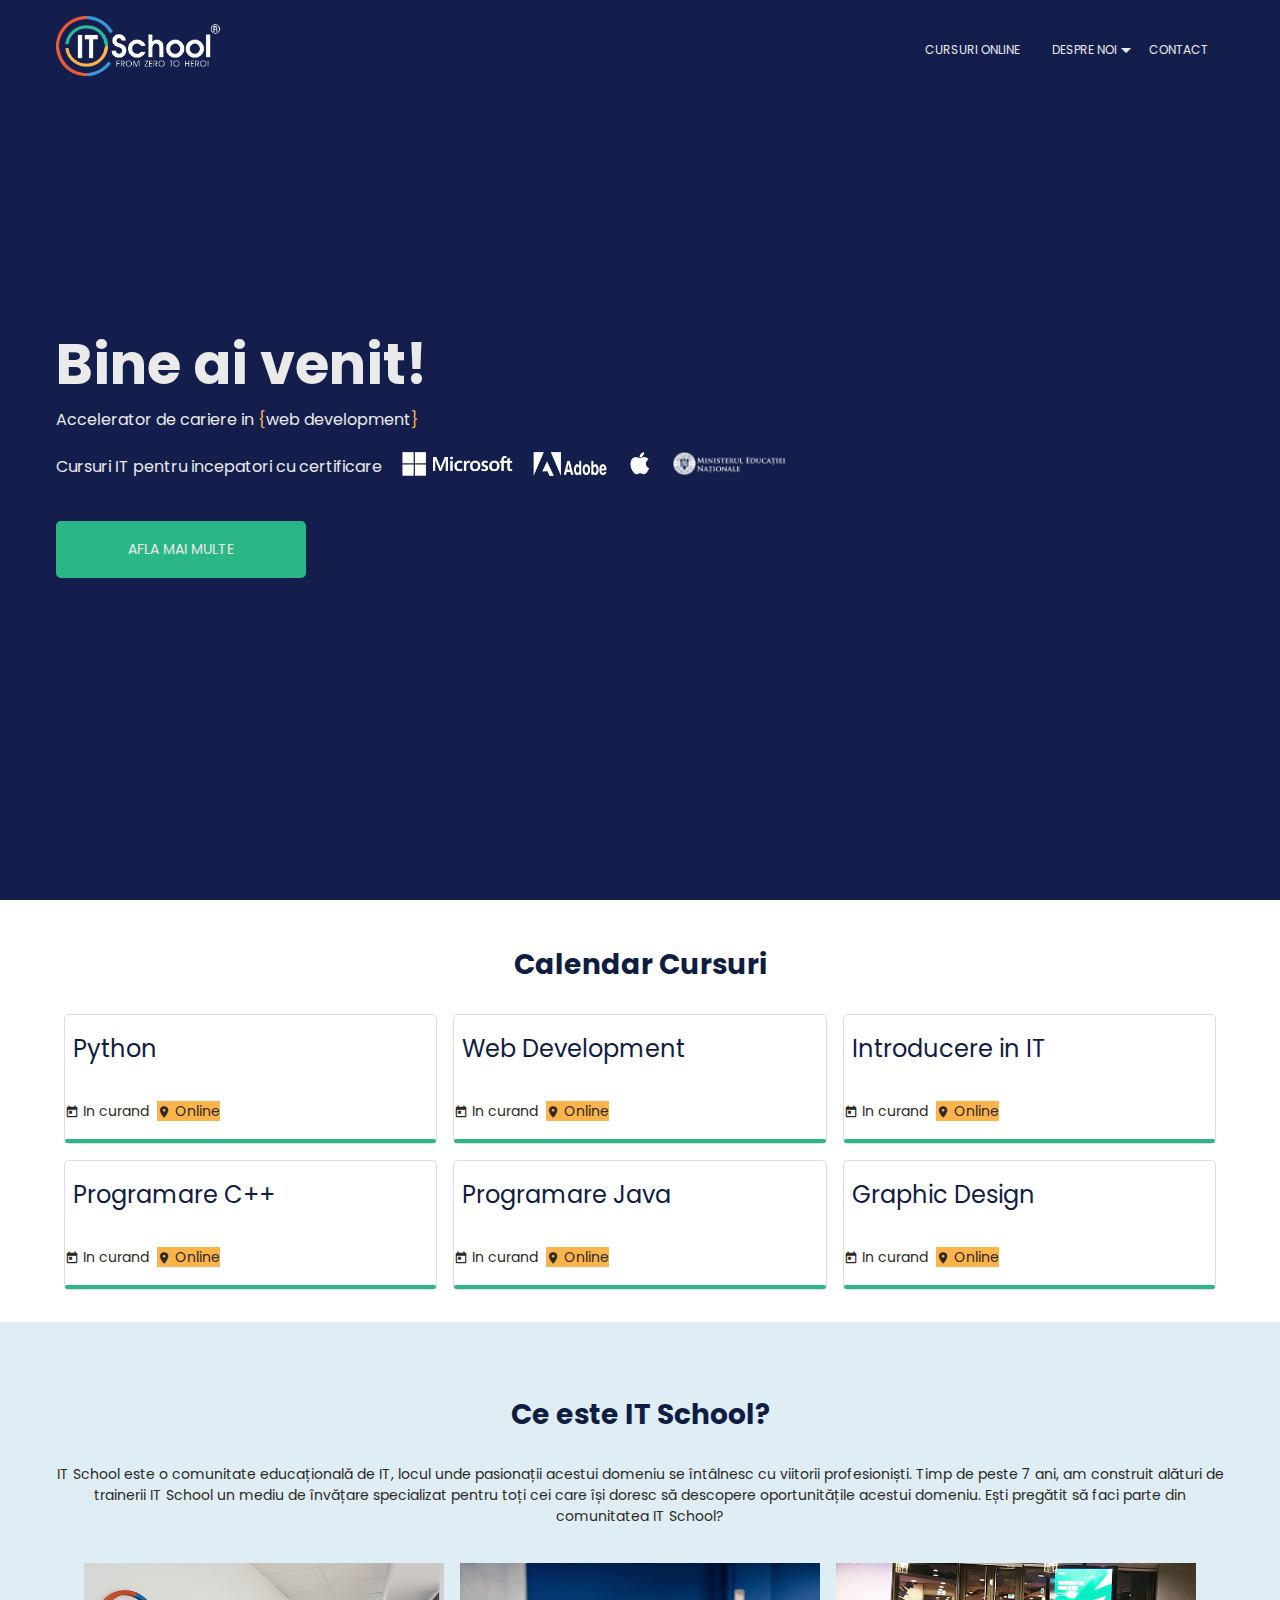
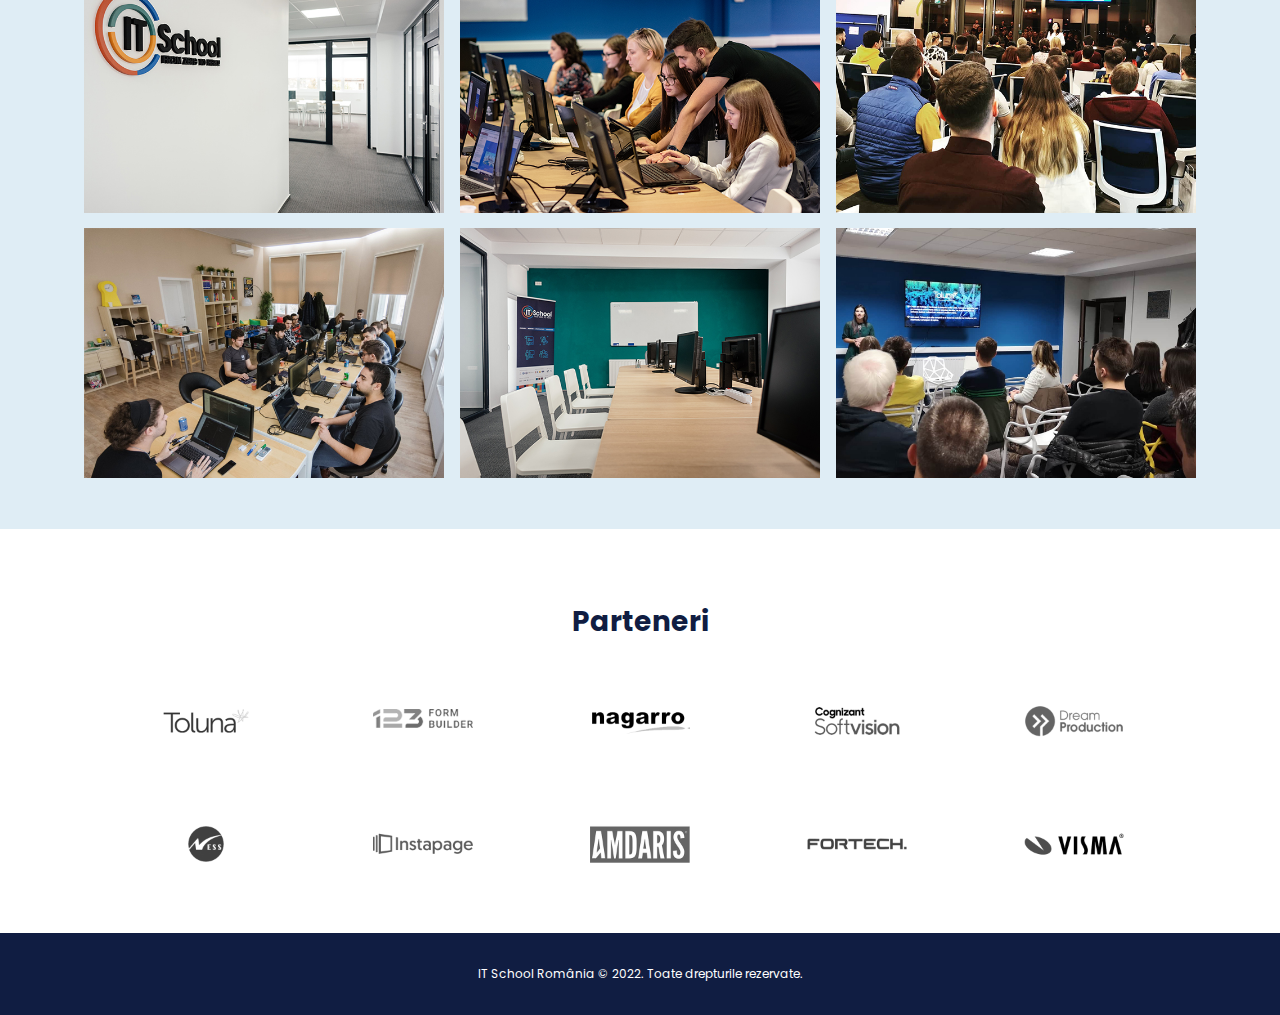
<file: index.html>
<!DOCTYPE html>
<html lang="en">
<head>
    <meta charset="UTF-8">
    <meta http-equiv="X-UA-Compatible" content="IE=edge">
    <meta name="viewport" content="width=device-width, initial-scale=1.0">
    
    <link rel="stylesheet" href="./styles.css/main.css">
    <link rel="stylesheet" href="./styles.css/home.css">
    
    <link rel="stylesheet" href="https://fonts.googleapis.com/css2?family=Material+Symbols+Outlined:opsz,wght,FILL,GRAD@20..48,100..700,0..1,-50..200"/>
    <link rel="stylesheet" href="https://fonts.googleapis.com/icon?family=Material+Icons"/>
    
    <link rel="preconnect" href="https://fonts.googleapis.com">
    <link rel="preconnect" href="https://fonts.gstatic.com" crossorigin>
    <link href="https://fonts.googleapis.com/css2?family=Poppins&display=swap" rel="stylesheet">
    
    <title>Homepage Clona ITSchool</title>
</head>

<body>
    <nav>
    <div class="container">
        <a href="index.html">
            <img src="/img/itschool-logo.png" alt="ITSchool Logo">
        </a>

        <div class="menu-icon-container">
            <i class="material-icons menu-icon">menu</i>
            <input type="checkbox">
            <ul>
            <li><a href="/pages/courses.html">Cursuri Online</a></li>

            <li class="about-link"><a href="/pages/about.html">Despre Noi<span class="material-symbols-outlined arrow-down-icon">arrow_drop_down</span></a>
                <div class="submenu">
                    <a href="index.html">IT School</a>
                    <a href="/pages/about.html">Despre Noi</a>
                </div>
            </li>

            <li><a href="/pages/contact.html">Contact</a></li>
            </ul>
        </div>

    </div>
    </nav>

    <main>
        <section class="welcome">
            <div class="container">
            <h1>Bine ai venit!</h1>
            <p>Accelerator de cariere in <span>{</span>web development<span>}</span></p>
            <p>Cursuri IT pentru incepatori cu certificare
                <img src="img/microsoft.png" alt="Microsoft">
                <img src="img/adobe.png" alt="Adobe">
                <img src="img/apple.png" alt="Apple">
                <img src="img/minister.png" alt="Minister">
            </p>
            <a href="pages/courses.html">Afla mai multe</a>
            </div>
        </section>

        <section class="courses">

        <div class="container">
            <h2>Calendar Cursuri</h2>
            <div class="courses-container">
                 <!-- Inceput curs -->
                <div class="course-wrapper">
                    <div class="course">
                        <div class="content">
                            <h3>Python</h3>
                        </div>
                        <div class="badges">
                            <span class="date">
                                <i class="material-icons">today</i>
                                In curand
                            </span>
                            <span class="place">
                                <i class="material-icons">location_on</i>
                                Online
                            </span>
                        </div>
                        <div class="bar"></div>
                    </div>
                </div>
                <!-- Sfarsit curs -->
                <div class="course-wrapper">
                    <div class="course">
                        <div class="content">
                            <h3>Web Development</h3>
                        </div>
                        <div class="badges">
                            <span class="date">
                                <i class="material-icons">today</i>
                                In curand
                            </span>
                            <span class="place">
                                <i class="material-icons">location_on</i>
                                Online
                            </span>
                        </div>
                        <div class="bar"></div>
                    </div>

                </div>
                <div class="course-wrapper">
                    <div class="course">
                        <div class="content">
                            <h3>Introducere in IT</h3>
                        </div>
                        <div class="badges">
                            <span class="date">
                                <i class="material-icons">today</i>
                                In curand
                            </span>
                            <span class="place">
                                <i class="material-icons">location_on</i>
                                Online
                            </span>
                        </div>
                        <div class="bar"></div>
                    </div>
                </div>

                <div class="course-wrapper">
                    <div class="course">
                        <div class="content">
                            <h3>Programare C++</h3>
                        </div>
                        <div class="badges">
                            <span class="date">
                                <i class="material-icons">today</i>
                                In curand
                            </span>
                            <span class="place">
                                <i class="material-icons">location_on</i>
                                Online
                            </span>
                        </div>
                        <div class="bar"></div>
                    </div>
                </div>

                <div class="course-wrapper">
                    <div class="course">
                        <div class="content">
                            <h3>Programare Java</h3>
                        </div>
                        <div class="badges">
                            <span class="date">
                                <i class="material-icons">today</i>
                                In curand
                            </span>
                            <span class="place">
                                <i class="material-icons">location_on</i>
                                Online
                            </span>
                        </div>
                        <div class="bar"></div>
                    </div>
                </div>

                <div class="course-wrapper">
                    <div class="course">
                        <div class="content">
                            <h3>Graphic Design</h3>
                        </div>
                        <div class="badges">
                            <span class="date">
                                <i class="material-icons">today</i>
                                In curand
                            </span>
                            <span class="place">
                                <i class="material-icons">location_on</i>
                                Online
                            </span>
                        </div>
                        <div class="bar"></div>
                    </div>
                </div>
                
            </div>
        </div>
        </section>

        <section class="who-we-are">
            <div class="container">
                <h2>Ce este IT School?</h2>
                <p>IT School este o comunitate educațională de IT, locul unde pasionații acestui domeniu se întâlnesc cu viitorii profesioniști. Timp de peste 7 ani, am construit alături de trainerii IT School un mediu de învățare specializat pentru toți cei care își doresc să descopere oportunitățile acestui domeniu. Ești pregătit să faci parte din comunitatea IT School?</p>
                <div class="container-images">
                    <div class="image-wrapper">
                        <img src="img/about-us-1.jpeg" alt="About Us">
                    </div>

                    <div class="image-wrapper">
                        <img src="img/about-us-2.jpeg" alt="About Us">
                    </div>

                    <div class="image-wrapper">
                        <img src="img/about-us-3.jpeg" alt="About Us">
                    </div>

                    <div class="image-wrapper">
                        <img src="img/about-us-4.jpeg" alt="About Us">
                    </div>

                    <div class="image-wrapper">
                        <img src="img/about-us-5.jpeg" alt="About Us">
                    </div>

                    <div class="image-wrapper">
                        <img src="img/about-us-6.jpeg" alt="About Us">
                    </div>

                </div>
            </div>
        </section>

        <section class="partners">
            <div class="container">
                <h2>Parteneri</h2>
                <div class="partners-container">
                    <div class="image-wrapper">
                        <img src="img/toluna.png" alt="Toluna">
                    </div>

                    <div class="image-wrapper">
                        <img src="img/123formbuilder.png" alt="123FormBuilder">
                    </div>

                    <div class="image-wrapper">
                        <img src="img/nagarro.png" alt="Nagarro">
                    </div>

                    <div class="image-wrapper">
                        <img src="img/cognizant.png" alt="Cognizant Soft Vision">
                    </div>

                    <div class="image-wrapper">
                        <img src="img/dreamproduction.png" alt="Dream Production">
                    </div>

                    <div class="image-wrapper">
                        <img src="img/ness.png" alt="Ness">
                    </div>

                    <div class="image-wrapper">
                        <img src="img/instapage.png" alt="Insta Page">
                    </div>

                    <div class="image-wrapper">
                        <img src="img/amdaris.png" alt="Amdaris">
                    </div>

                    <div class="image-wrapper">
                        <img src="img/fortech.png" alt="Fortech">
                    </div>

                    <div class="image-wrapper">
                        <img src="img/visma.png" alt="Visma">
                    </div>

                </div>
             </div>
        </section>
    </main>

<footer>
    <div class="container">
        <p>IT School România © 2022. Toate drepturile rezervate.</p>
    </div>
</footer>

</body>
</html>
</file>
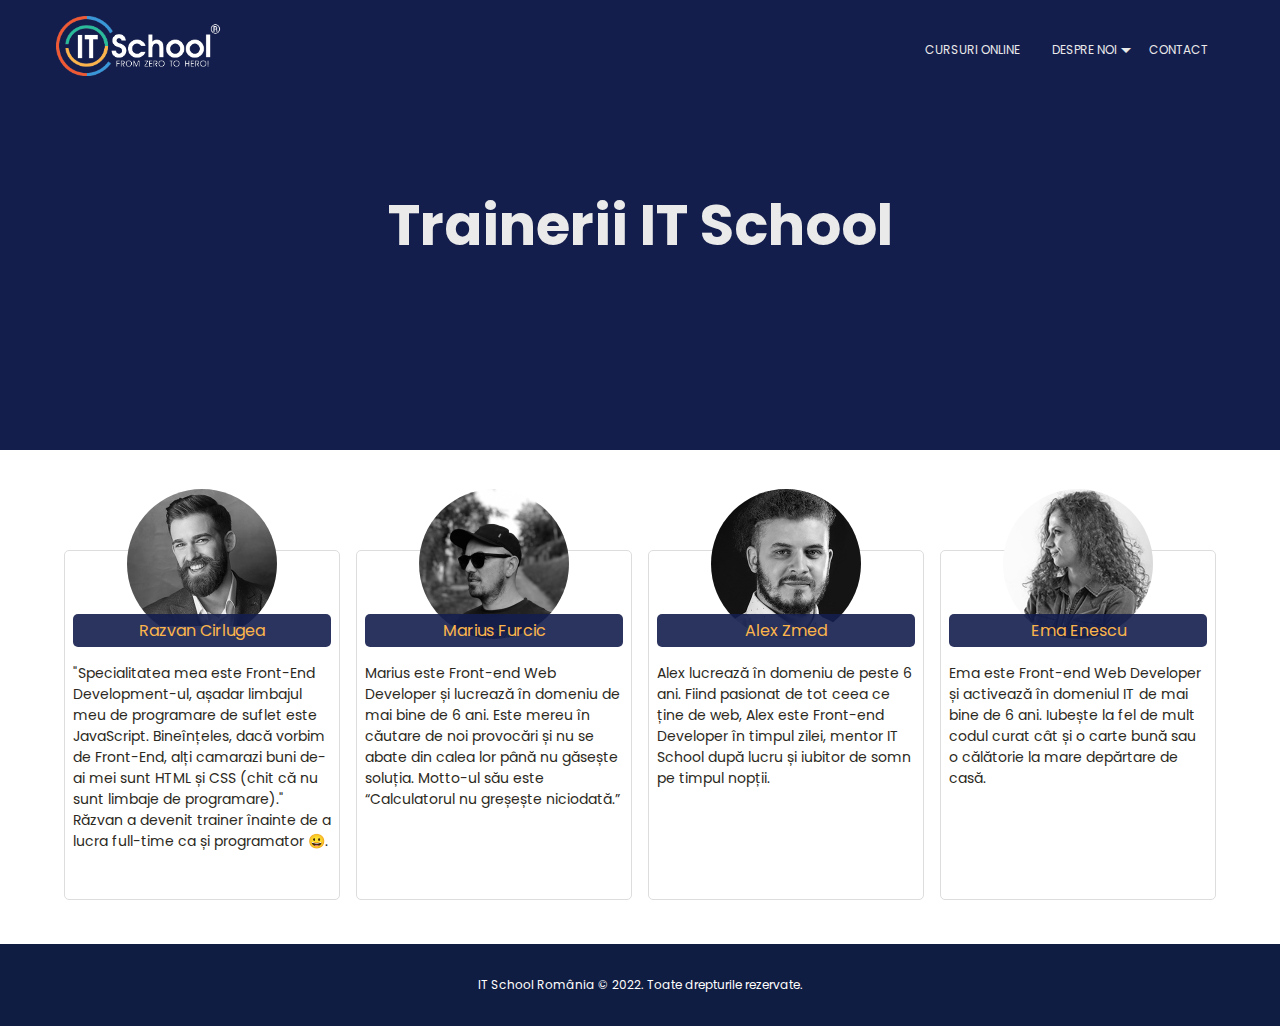
<file: pages/about.html>
<!DOCTYPE html>
<html lang="en">
<head>
    <meta charset="UTF-8">
    <meta http-equiv="X-UA-Compatible" content="IE=edge">
    <meta name="viewport" content="width=device-width, initial-scale=1.0">
    
    <link rel="stylesheet" href="/styles.css/main.css">
    <link rel="stylesheet" href="/styles.css/about.css">
    
    <link rel="stylesheet" href="https://fonts.googleapis.com/css2?family=Material+Symbols+Outlined:opsz,wght,FILL,GRAD@20..48,100..700,0..1,-50..200"/>
    <link rel="stylesheet" href="https://fonts.googleapis.com/icon?family=Material+Icons"/>
    
    <link rel="preconnect" href="https://fonts.googleapis.com">
    <link rel="preconnect" href="https://fonts.gstatic.com" crossorigin>
    <link href="https://fonts.googleapis.com/css2?family=Poppins&display=swap" rel="stylesheet">
    
    <title>Despre Noi</title>
</head>
<body>
    <nav>
        <div class="container">
            <a href="../index.html" class="logo-link">
                <img src="../img/itschool-logo.png" alt="ITSchool Logo">
            </a>
            <div class="menu-icon-container">
                <span class="material-icons menu-icon"> menu </span>
                <input type="checkbox">
    
            <ul>
                <li><a href="courses.html">Cursuri Online</a></li>
    
                <li class="about-link"><a href="about.html">Despre Noi
                    <span class="material-symbols-outlined arrow-down-icon"> arrow_drop_down </span>
                    </a>
                    
                    <div class="submenu">
                        <a href="../index.html">IT School</a>
                        <a href="about.html">Despre Noi</a>
                    </div></li>
    
                <li><a href="contact.html">Contact</a></li>
            </ul>
            </div>

        </div>
    </nav>

    <main>
        <section class="welcome">
            <div class="container">
                <h1>Trainerii IT School</h1>
            </div>
        </section>

        <section class="trainers">
            <div class="container grid">
                <div class="trainers-container">

                    <div class="trainer-wrapper">
                        <div class="trainer">
                            <div class="image-wrapper">
                                <img src="/img/razvan.jpeg" alt="Razvan Cirlugea">
                            </div>
                            <h3>Razvan Cirlugea</h3>
                            <p>"Specialitatea mea este Front-End Development-ul, așadar limbajul meu de programare de suflet este JavaScript. Bineînțeles, dacă vorbim de Front-End, alți camarazi buni de-ai mei sunt HTML și CSS (chit că nu sunt limbaje de programare)." Răzvan a devenit trainer înainte de a lucra full-time ca și programator 😀.
                            </p>
                        </div>
                    </div>

                    <div class="trainer-wrapper">
                        <div class="trainer">
                            <div class="image-wrapper">
                                <img src="/img/marius.png" alt="Marius Furcic">
                            </div>
                            <h3>Marius Furcic</h3>
                            <p>Marius este Front-end Web Developer și lucrează în domeniu de mai bine de 6 ani. Este mereu în căutare de noi provocări și nu se abate din calea lor până nu găsește soluția. Motto-ul său este “Calculatorul nu greșește niciodată.”
                            </p>
                        </div>
                    </div>

                    <div class="trainer-wrapper">
                        <div class="trainer">
                            <div class="image-wrapper">
                                <img src="/img/alex.jpeg" alt="Alex Zmed">
                            </div>
                            <h3>Alex Zmed</h3>
                            <p>Alex lucrează în domeniu de peste 6 ani. Fiind pasionat de tot ceea ce ține de web, Alex este Front-end Developer în timpul zilei, mentor IT School după lucru și iubitor de somn pe timpul nopții.
                            </p>
                        </div>
                    </div>

                    <div class="trainer-wrapper">
                        <div class="trainer">
                            <div class="image-wrapper">
                                <img src="/img/ema.jpeg" alt="Ema Enescu">
                            </div>
                            <h3>Ema Enescu</h3>
                            <p>Ema este Front-end Web Developer și activează în domeniul IT de mai bine de 6 ani. Iubește la fel de mult codul curat cât și o carte bună sau o călătorie la mare depărtare de casă.
                            </p>
                        </div>
                    </div>

                </div>
            </div>
        </section>

    </main>

    <footer>
        <div class="container">
            <p>IT School România © 2022. Toate drepturile rezervate.</p>
        </div>
    </footer>
</body>
</html>
</file>
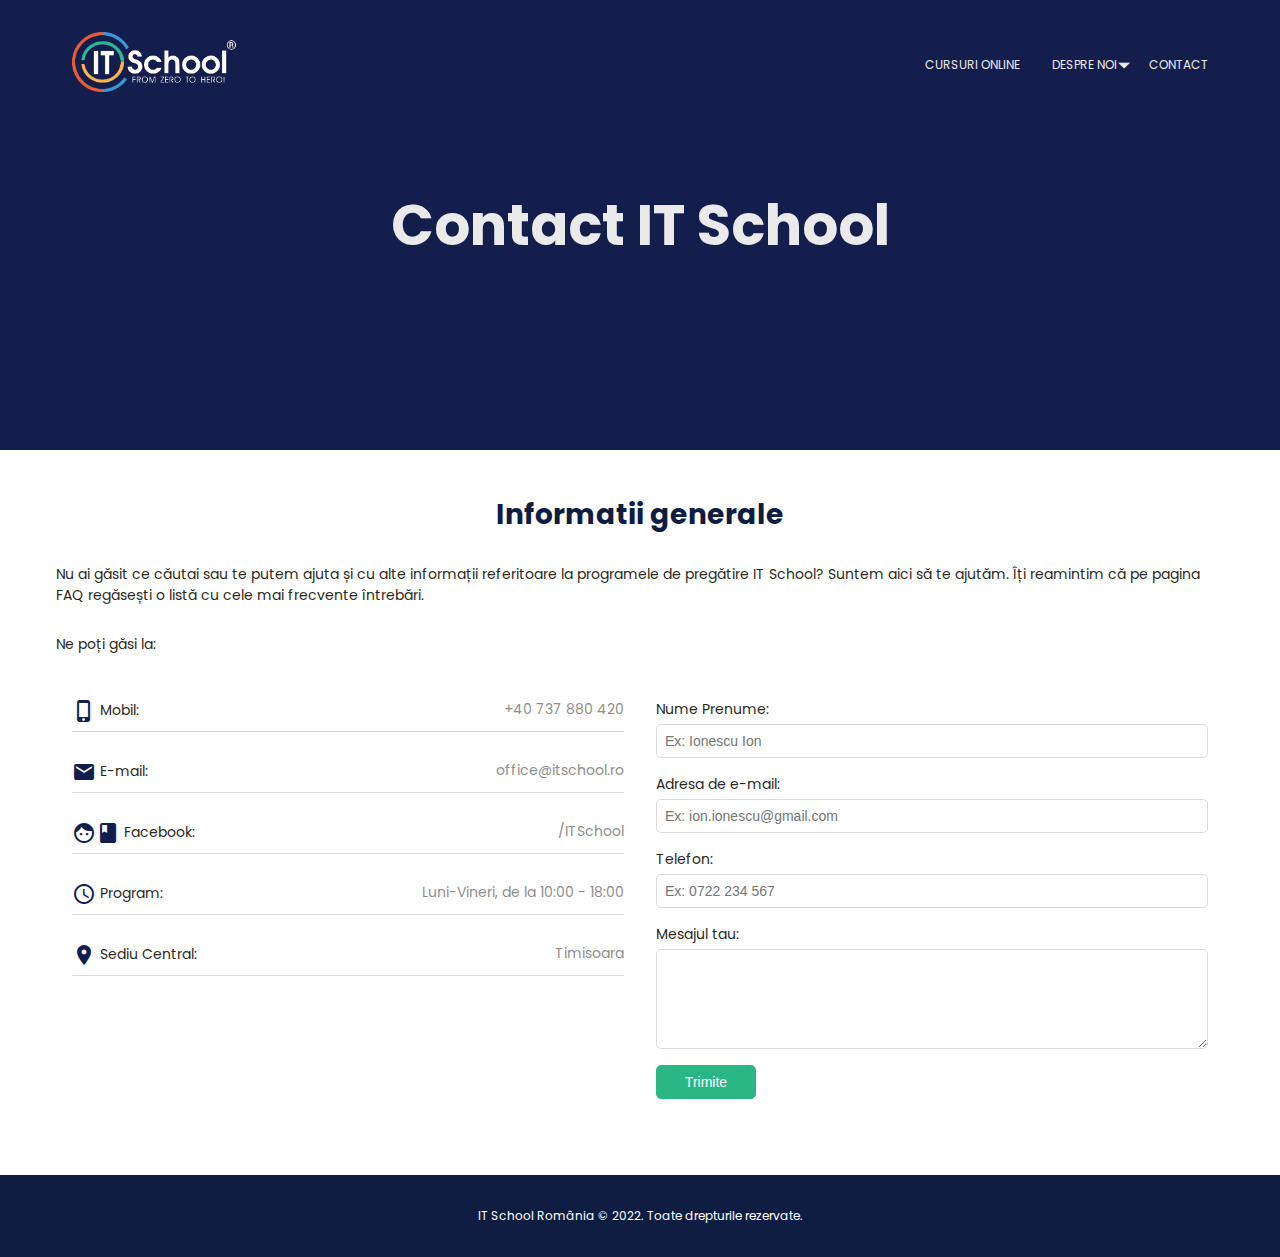
<file: pages/contact.html>
<!DOCTYPE html>
<html lang="en">
<head>
    <meta charset="UTF-8">
    <meta http-equiv="X-UA-Compatible" content="IE=edge">
    <meta name="viewport" content="width=device-width, initial-scale=1.0">
    
    <link rel="stylesheet" href="/styles.css/main.css">
    <link rel="stylesheet" href="/styles.css/contact.css">
    
    <link rel="stylesheet" href="https://fonts.googleapis.com/css2?family=Material+Symbols+Outlined:opsz,wght,FILL,GRAD@20..48,100..700,0..1,-50..200"/>
    <link rel="stylesheet" href="https://fonts.googleapis.com/icon?family=Material+Icons"/>
    
    <link rel="preconnect" href="https://fonts.googleapis.com">
    <link rel="preconnect" href="https://fonts.gstatic.com" crossorigin>
    <link href="https://fonts.googleapis.com/css2?family=Poppins&display=swap" rel="stylesheet">
    
    <title>Contact</title>
</head>
<body>

    <nav>
        <div class="container">
            <a href="../index.html" class="logo-link">
                <img src="../img/itschool-logo.png" alt="ITSchool Logo">
            </a>
            <div class="menu-icon-container">
                <span class="material-icons menu-icon"> menu </span>
                <input type="checkbox">
    
            <ul>
                <li><a href="courses.html">Cursuri Online</a></li>
    
                <li class="about-link"><a href="about.html">Despre Noi
                    <span class="material-symbols-outlined arrow-down-icon"> arrow_drop_down </span>
                    </a>
                    
                    <div class="submenu">
                        <a href="../index.html">IT School</a>
                        <a href="about.html">Despre Noi</a>
                    </div></li>
    
                <li><a href="contact.html">Contact</a></li>
            </ul>
            </div>

        </div>
    </nav>


    <main>
        <section class="welcome">
            <div class="container">
                <h1>Contact IT School</h1>
            </div>
        </section>

        <section class="contact">
            <div class="container">
                <h2>Informatii generale</h2>
                <p class="main-paragraph">Nu ai găsit ce căutai sau te putem ajuta și cu alte informații referitoare la programele de pregătire IT School? Suntem aici să te ajutăm. Îți reamintim că pe pagina FAQ regăsești o listă cu cele mai frecvente întrebări.</p>
                <p class="main-paragraph">Ne poți găsi la:</p>
                <div class="contact-wrapper">
                    <ul>
                        <li>
                            <p>
                                <span class="material-icons"> phone_iphone </span>
                                Mobil:
                            </p>
                            <a href="tel:0040737880420">+40 737 880 420</a>
                        </li>

                        <li>
                            <p>
                                <span class="material-icons"> email </span>
                                E-mail:
                            </p>
                            <a href="mailto:office@itschool.ro">office@itschool.ro</a>
                        </li>

                        <li>
                            <p>
                                <span class="material-icons"> facebook </span>
                                Facebook:
                            </p>
                            <a href="https://www.facebook.com/itschool.ro">/ITSchool</a>
                        </li>

                        <li>
                            <p>
                                <span class="material-icons"> schedule </span>
                                Program:
                            </p>
                            <p class="description">Luni-Vineri, de la 10:00 - 18:00</p>
                        </li>

                        <li>
                            <p>
                                <span class="material-icons"> location_on </span>
                                Sediu Central:
                            </p>
                            <p class="description">Timisoara</p>
                        </li>
                    </ul>

                    <form class="contact-form">
                        <label for="name">Nume Prenume:</label>
                        <input id="name" type="text" placeholder="Ex: Ionescu Ion">
                        <label for="email">Adresa de e-mail:</label>
                        <input id="email" type="text" placeholder="Ex: ion.ionescu@gmail.com">
                        <label for="phone">Telefon:</label>
                        <input id="phone" type="text" placeholder="Ex: 0722 234 567">
                        <label for="message">Mesajul tau:</label>
                        <textarea id="message"></textarea>
                        <input type="submit" value="Trimite">
                    </form>
                </div>
            </div>
        </section>
    </main>


    <footer>
        <div class="container">
            <p>IT School România © 2022. Toate drepturile rezervate.</p>
        </div>
    </footer>
</body>
</html>
</file>
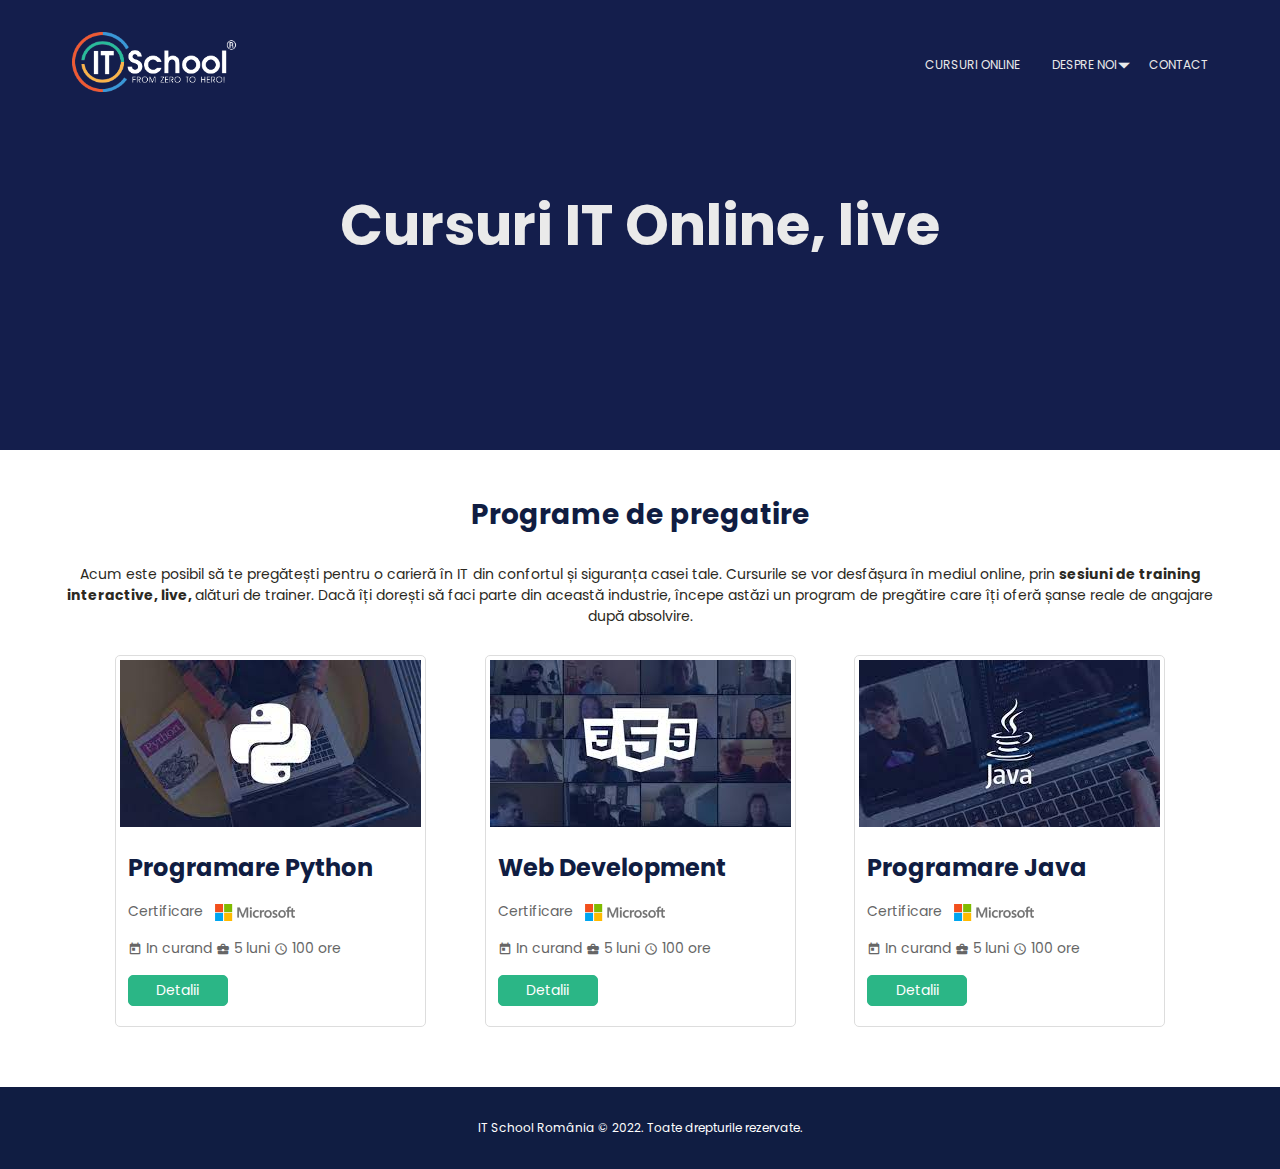
<file: pages/courses.html>
<!DOCTYPE html>
<html lang="en">
<head>
    <meta charset="UTF-8">
    <meta http-equiv="X-UA-Compatible" content="IE=edge">
    <meta name="viewport" content="width=device-width, initial-scale=1.0">
    
    <link rel="stylesheet" href="/styles.css/main.css">
    <link rel="stylesheet" href="/styles.css/courses.css">
    
    <link rel="stylesheet" href="https://fonts.googleapis.com/css2?family=Material+Symbols+Outlined:opsz,wght,FILL,GRAD@20..48,100..700,0..1,-50..200"/>
    <link rel="stylesheet" href="https://fonts.googleapis.com/icon?family=Material+Icons"/>
    
    <link rel="preconnect" href="https://fonts.googleapis.com">
    <link rel="preconnect" href="https://fonts.gstatic.com" crossorigin>
    <link href="https://fonts.googleapis.com/css2?family=Poppins&display=swap" rel="stylesheet">
    
    <title>Cursuri Online</title>
</head>

<body>
    <nav>
        <div class="container">
            <a href="../index.html" class="logo-link">
                <img src="/img/itschool-logo.png" alt="ITSchool Logo">
            </a>
            <div class="menu-icon-container">
                <span class="material-icons menu-icon"> menu </span>
                <input type="checkbox">
           
            <ul>
                <li><a href="courses.html">Cursuri Online</a></li>
    
                <li class="about-link"><a href="about.html">Despre Noi
                    <span class="material-symbols-outlined arrow-down-icon"> arrow_drop_down </span>
                    </a>
                    
                    
                    <div class="submenu">
                        <a href="../index.html">IT School</a>
                        <a href="about.html">Despre Noi</a>
                    </div></li>
    
                <li><a href="contact.html">Contact</a></li>
            </ul>
            </div>
        </div>
    </nav>

    <main>
        <section class="welcome">
            <div class="container">
                <h1>Cursuri IT Online, live</h1>
            </div>
        </section>

        <section class="courses">
            <div class="container grid">
                <h2>Programe de pregatire</h2>
                <p class="main-paragraph">
                    Acum este posibil să te pregătești pentru o carieră în IT din confortul și siguranța casei tale. Cursurile se vor desfășura în mediul online, prin <strong> sesiuni de training interactive, live, </strong> alături de trainer. Dacă îți dorești să faci parte din această industrie, începe astăzi un program de pregătire care îți oferă șanse reale de angajare după absolvire.
                </p>
                <div class="courses-container">

                    <div class="course-wrapper">
                        <div class="course">
                            <img src="/img/python.jpeg" clss="presentation-image" alt="Python">
                            <div class="content">
                                <h3>Programare Python</h3>
                                <p class="certification">Certificare
                                    <img src="/img/microsoft-color.png" class="microsoft-logo" alt="Microsoft Color">
                                </p>
                                <div class="details">
                                    <span class="date">
                                        <span class="material-icons"> today </span>
                                        <span>In curand</span>
                                    </span>

                                    <span class="duration-months">
                                        <span class="material-icons"> business_center </span>
                                        <span>5 luni</span>
                                    </span>

                                    <span class="duration-hours">
                                        <span class="material-icons"> schedule </span>
                                        <span>100 ore</span>
                                    </span>
                                    <a href="#">Detalii</a>
                                </div>
                            </div>
                        </div>
                    </div>

                    <div class="course-wrapper">
                        <div class="course">
                            <img src="/img/web-dev.jpeg" clss="presentation-image" alt="Web Development">
                            <div class="content">
                                <h3>Web Development</h3>
                                <p class="certification">Certificare
                                    <img src="/img/microsoft-color.png" class="microsoft-logo" alt="Microsoft Color">
                                </p>
                                <div class="details">
                                    <span class="date">
                                        <span class="material-icons"> today </span>
                                        <span>In curand</span>
                                    </span>

                                    <span class="duration-months">
                                        <span class="material-icons"> business_center </span>
                                        <span>5 luni</span>
                                    </span>

                                    <span class="duration-hours">
                                        <span class="material-icons"> schedule </span>
                                        <span>100 ore</span>
                                    </span>
                                    <a href="#">Detalii</a>
                                </div>
                            </div>
                        </div>
                    </div>

                    <div class="course-wrapper">
                        <div class="course">
                            <img src="/img/Java.jpeg" clss="presentation-image" alt="Java">
                            <div class="content">
                                <h3>Programare Java</h3>
                                <p class="certification">Certificare
                                    <img src="/img/microsoft-color.png" class="microsoft-logo" alt="Microsoft Color">
                                </p>
                                <div class="details">
                                    <span class="date">
                                        <span class="material-icons"> today </span>
                                        <span>In curand</span>
                                    </span>

                                    <span class="duration-months">
                                        <span class="material-icons"> business_center </span>
                                        <span>5 luni</span>
                                    </span>

                                    <span class="duration-hours">
                                        <span class="material-icons"> schedule </span>
                                        <span>100 ore</span>
                                    </span>
                                    <a href="#">Detalii</a>
                                </div>
                            </div>
                        </div>
                    </div>

                </div>
            </div>
        </section>
    </main>


    <footer>
        <div class="container">
            <p>IT School România © 2022. Toate drepturile rezervate.</p>
        </div>
    </footer>

</body>
</html>
</file>
<file: styles.css/main.css>
/* Aici va fi cod reutilizabil in toate paginile: */
:root {
    --text-primary: #101d42;
    --text-secondary: #fbb44c;
    --text-dark: #2b2922;
    --text-light: #eaeaea;
    --text-white: #ffffff;

    --bg-primary: #141e4c;
    --bg-secondary: #dfedf5;
    --bg-dark: #101d42;
    --bg-light: #ffffff;

    --button-color: #2bb686;

    --fs-xl: 1.75rem;
    --fs-large: 1rem;
    --fs-medium: 0.875rem;
    --fs-small: 0.75rem;

    --spacing-xl: 2.625rem;
    --spacing-large: 1.75rem;
    --spacing-medium: 1rem;
    --spacing-small: 0.5rem;
    --spacing-tiny: 0.25rem;

    --mobile-logo-height: 45px;
}

* {
    box-sizing: border-box;
}

body, h1, h2, h3, p, ul {
    margin: 0;
    padding: 0;
}

ul {
    list-style-type: none;
}

a {
    display: block;
    text-decoration: none;
}

input [type="submit"] {
    -webkit-appearance: none;
    -moz-appearance: none;
    appearance: none;
    opacity: 1;
}

body {
    font-family: Poppins, sans-serif;
}

h1 {
    font-size: 3.5rem;
    color: var(--text-light);
}

h2 {
    font-size: 1.75rem;
    color: var(--text-primary);
}

h3 {
    font-size: 1.5rem;
    color: var(--text-secondary);
}

p {
    font-size: var(--fs-medium);
    color: var(--text-dark);
}

/* Clase reutilizabile: */
.container {
    max-width: 1200px;
    min-width: 320px;
    margin: auto;
    padding: var(--spacing-medium);
}

/* Stilizare NAV: */
nav {
    position: fixed;
    top: 0;
    left: 0;
    width: 100%;
    background-color: var(--bg-primary);
}

nav .container {
    display: flex;
    justify-content: space-between;
    align-items: center;
}

nav li a {
    font-size: var(--fs-small);
    text-transform: uppercase;
    color: var(--text-light);
    padding: var(--spacing-medium);
}

nav li a:hover {
    color: var(--text-secondary)
}

nav li {
    position: relative;
}

nav img {
    height: 60px;
    width: auto;
}

nav ul {
    display: flex;
}

.arrow-down-icon {
    position: absolute;
    right: -5px;
    top: 50%;
    transform: translateY(-50%);
    color: var(--text-light);
}

nav .submenu {
    display: none;
    position: absolute;
    background-color: var(--bg-dark);
    left: var(--spacing-medium);
    width: 10rem; /* Aproximativ 160px */
    padding: var(--spacing-tiny) 0;
}

nav .submenu a {
    padding: var(--spacing-tiny) var(--spacing-small);  /* Aproximativ 4px pe verticala si 8px pe orizontala */
}

.about-link:hover .submenu {
    display: block;
}

nav .menu-icon {
    display: none;
    color: var(--text-light);
}

nav input[type=checkbox] {
    display: none;
}

@media (max-width: 768px) {
    nav ul {
        display: none;
    }
    nav img {
        height: var(--mobile-logo-height);
    }
    nav .menu-icon {
        display: block;
    }
    nav .menu-icon-container {
        position: relative;
    }
    nav input[type="checkbox"] {
        position: absolute;
        top: 0;
        left: 0;
        display: block;
        margin: 0;
        height: 100%;
        width: 100%;
        cursor: pointer;
        opacity: 0;
    }
    nav input[type="checkbox"]:checked ~ ul {
        display: block;
        position: fixed;
        top: calc(var(--mobile-logo-height) + var(--spacing-medium) * 2);
        left: 0;
        background-color: var(--bg-dark);
        width: 100%;
    }
    nav .submenu, nav .arrow-down-icon {
        display: none;
    }
    .about-link:hover .submenu {
        display: none;
    }
}
</file>
<file: styles.css/home.css>
.welcome {
    background-color: var(--bg-primary);
    width: 100%;
    height: 100vh;

    display: flex;
    justify-content: flex-start;
    align-items: center;
}

.welcome h1, .welcome p {
    color: var(--text-light);
}

.welcome p {
    font-size: var(--fs-large);
    margin-bottom: var(--spacing-medium);
}

.welcome p:last-of-type {
    margin-bottom: var(--spacing-xl);
}

.welcome img {
    height: 24px;
    margin-left: var(--spacing-medium);
    position: relative;
    top: var(--spacing-tiny);
}

.welcome p span {
    color: var(--text-secondary);
}

.welcome a {
    color: var(--text-light);
    background-color: var(--button-color);
    font-size: var(--fs-medium);
    text-transform: uppercase;
    border-radius: 5px;
    text-align: center;
    padding: var(--spacing-medium);
    border: 2px solid var(--button-color);
    width: 250px;
}

.welcome a:hover {
    background-color: transparent;
}

.welcome .container {
    display: flex;
    flex-direction: column;
    flex-grow: 1;
}

@media screen and (max-width= 768px) {
    .welcome h1 {
        font-size: 2.5rem;
    }
    .welcome p:last-of-type {
        margin-bottom: 0;
    }
    .welcome img {
        display: block;
        margin-top: var(--spacing-medium);
        margin-left: var(--spacing-small);
    }
    .welcome a {
        display: none;
    }
}

/* STILIZARE COURSE SECTION */

.courses h2 {
    text-align: center;
    margin: var(--spacing-large) 0;
}

.courses .courses-container {
    display: flex;
    flex-wrap: wrap;
}

.courses .course-wrapper {
    width: calc(100% / 3);
    padding-left: var(--spacing-small);
    padding-right: var(--spacing-small);
}

.courses .course {
    width: 100%;
    border: 1px solid #ddd;
    border-radius: 5px;
    margin-bottom: var(--spacing-medium);
}

.courses h3 {
    color: var(--text-primary);
    font-weight: 400;
    margin-bottom: var(--spacing-medium);
}

.courses span, .courses i {
    font-size: var(--fs-medium);
    color: var(--text-dark);
}

.courses .content {
    padding: var(--spacing-medium) var(--spacing-small);
}

.courses .bar {
    height: var(--spacing-tiny);
    background-color: var(--button-color);
    border-radius: 10px;
}

.courses .badges {
    margin-bottom: var(--spacing-medium);
}

.courses i {
    vertical-align: middle;
}

.courses .place {
    background-color: var(--text-secondary);
    margin-left: var(--spacing-tiny);
}

.courses .span {
    padding: var(--spacing-tiny);
}


/* STILIZARE WHO-WE-ARE SECTION */

.who-we-are {
    background-color: var(--bg-secondary);
    display: block;
}

.who-we-are .container {
    padding: var(--spacing-medium) var(--spacing-small);
} 

.who-we-are h2 {
    text-align: center;
    margin: var(--spacing-large) 0;
    padding-top: var(--spacing-large);
    color: var(--text-primary);
    font-size: var(--fs-xl);
    font-weight: bold;
    display: block;
}

.who-we-are .container p {
    display: block;
    text-align: center;
    color: var(--text-dark);
    font-size: var(--fs-medium);
    margin-top: var(--spacing-large);
    margin-left: var(--spacing-small);
    margin-right: var(--spacing-small);
    margin-bottom: var(--spacing-large);
}

.who-we-are img {
    width: 100%;
    height: auto;
    box-sizing: border-box;
}

.who-we-are .container-images {
    display: flex;
    flex-wrap: wrap;
    justify-content: space-around;
    margin: 0 var(--spacing-large);
    margin-bottom: var(--spacing-large);
}

.who-we-are .image-wrapper {
    width: calc(100% / 3);
    padding-left: var(--spacing-small);
    padding-right: var(--spacing-small);  
    margin-top: var(--spacing-small);
}

/* STILIZARE PARTNERS SECTION */

.partners {
    display: block;
    background-color: var(--bg-light);
}

.partners h2 {
    text-align: center;
    margin: var(--spacing-large) 0;
    padding-top: var(--spacing-large);
    color: var(--text-primary);
    font-size: var(--fs-xl);
    font-weight: bold;
    display: block;
}

.partners .container {
    display: block;
    box-sizing: border-box;
}

.partners .partners-container {
    display: flex;
    flex-wrap: wrap;
    justify-content: space-around;
    margin: 0 var(--spacing-xl);
}

.partners .image-wrapper {
    width: 100px;
    box-sizing: border-box;
    margin-right: var(--spacing-xl);
    margin-left: var(--spacing-xl);
    margin-bottom: var(--spacing-medium);
}

.partners img {
    width: 100%;
    height: auto;
    filter: grayscale(100%);
}

.partners img:hover {
    width: 100%;
    height: auto;
    filter: grayscale(0%);
}

/* STILIZARE FOOTER */

footer {
    display: block;
    background-color: var(--bg-dark);
}

footer .container {
    display: block;
}

footer p {
    color: var(--bg-light);
    text-align: center;
    font-size: var(--fs-small);
    padding: var(--spacing-medium) 0;
}
</file>
<file: styles.css/about.css>
/* STILIZARE WELCOME */
.welcome {
    background-color: var(--bg-primary);
    height: 50vh;
    display: flex;
    justify-content: center;
    align-items: center;
}

.welcome h1 {
    text-align: center;
}

/* STILIZARE MAIN */
.trainers {
    box-sizing: border-box;
}

.trainers .container .grid {
    padding: var(--spacing-medium) var(--spacing-small);
}

.trainers .trainers-container {
    display: flex;
    flex-wrap: wrap;
    padding-bottom: var(--spacing-large);
}

.trainer h3 {
    width: 100%;
    font-size: var(--fs-large);
    font-weight: 400;
    text-align: center;
    background-color: rgba(20, 30, 76, 0.9);
    border-radius: 5px;
    padding: var(--spacing-tiny) 0;
    margin-bottom: var(--spacing-medium);
    margin-top: -25px;
    z-index: 1;
}

.trainers .trainer-wrapper {
    width: 25%;
    padding: 0 var(--spacing-small);
}

.trainer img {
    width: 100%;
    height: auto;
    filter: grayscale(100%);
}

.trainers .trainer {
    width: 100%;
    min-height: 350px;
    padding: var(--spacing-small);
    border: 1px solid #ddd;
    border-radius: 5px;
    margin-top: calc(2 * var(--spacing-xl));
    display: flex;
    flex-direction: column;
    align-items: center;
}

.trainers .image-wrapper {
    width: 150px;
    height: 150px;
    border-radius: 50%;
    overflow: hidden;
    margin-top: -70px;
}


/* STILIZARE FOOTER */

footer {
    display: block;
    background-color: var(--bg-dark);
}

footer .container {
    display: block;
}

footer p {
    color: var(--bg-light);
    text-align: center;
    font-size: var(--fs-small);
    padding: var(--spacing-medium) 0;
}
</file>
<file: styles.css/contact.css>
/* STILIZARE BAR */
body {
    display: flex;
    flex-direction: column;
    min-height: 100vh;
}

nav .container {
    background-color: var(--bg-primary);
    display: flex;
    justify-content: space-between;
    align-items: center;
}

.menu-icon-container {
    display: block;
}

 nav img {
    width: auto;
    height: 60px;
 }

nav .menu-icon {
    color: var(--text-light);
    display: none;
}

nav input[type="checkbox"] {
    display: none;
}

nav ul {
    display: flex;
}

nav a {
    font-size: var(--fs-small);
    text-transform: uppercase;
    color: var(--text-light);
    padding: var(--spacing-medium);
}

nav .arrow-down-icon {
    font-size: var(--fs-xl);
    position: absolute;
}


/* STILIZARE WELCOME */
.welcome {
    background-color: var(--bg-primary);
    height: 50vh;
    display: flex;
    justify-content: center;
    align-items: center;
}

.welcome h1 {
    text-align: center;
}


/* STILIZARE MAIN */
.welcome {
    background-color: var(--bg-primary);
    height: 50vh;
    display: flex;
    justify-content: center;
    align-items: center;
}

.welcome h1 {
    text-align: center;
}

.contact h2 {
    text-align: center;
    padding-top: var(--spacing-large);
    margin-bottom: var(--spacing-large);
}

.contact .main-paragraph {
    margin-bottom: var(--spacing-large);
}

.contact .contact-wrapper {
    display: flex;
    margin-bottom: var(--spacing-large);
}

.contact .contact-wrapper p {
    font-size: var(--fs-medium);
}

.contact li {
    display: flex;
    justify-content: space-between;
    padding-bottom: var(--spacing-small);
    margin-bottom: var(--spacing-large);
    border-bottom: 1px solid #ddd;
}

.contact .material-icons {
    vertical-align: middle;
    color: var(--bg-primary);
}

.contact a, .contact .description {
    color: #8e8e8e;
    font-size: var(--fs-medium);
}

.contact ul, .contact form {
    display: flex;
    flex-direction: column;
    padding: var(--spacing-medium);
    width: 50%;
}

.contact label {
    color: var(--text-dark);
    font-size: var(--fs-medium);
    margin-bottom: var(--spacing-tiny);
}

.contact input {
    border-radius: 5px;
    border: 1px solid #ddd;
    padding: var(--spacing-small);
    margin-bottom: var(--spacing-medium);
    color: var(--text-dark);
    font-size: var(--fs-medium);
}

.contact textarea {
    border-radius: 5px;
    border: 1px solid #ddd;
    padding: var(--spacing-small);
    margin-bottom: var(--spacing-medium);
    font-family: inherit;
    font-size: var(--fs-medium);
    height: 100px;
    color: var(--text-dark);
}

.contact input[type="submit"] {
    font-size: var(--fs-medium);
    text-align: center;
    color: var(--text-white);
    background-color: var(--button-color);
    border: 1px solid var(--button-color);
    border-radius: 5px;
    padding: var(--spacing-small);
    width: 100px;
}


/* STILIZARE FOOTER */

footer {
    display: block;
    background-color: var(--bg-dark);
}

footer .container {
    display: block;
}

footer p {
    color: var(--bg-light);
    text-align: center;
    font-size: var(--fs-small);
    padding: var(--spacing-medium) 0;
}
</file>
<file: styles.css/courses.css>
/* STILIZARE BAR */
body {
    display: flex;
    flex-direction: column;
    min-height: 100vh;
}

nav .container {
    background-color: var(--bg-primary);
    display: flex;
    justify-content: space-between;
    align-items: center;
}

.menu-icon-container {
    display: block;
}

 nav img {
    width: auto;
    height: 60px;
 }


nav .menu-icon {
    color: var(--text-light);
    display: none;
}

nav input[type="checkbox"] {
    display: none;
}

nav ul {
    display: flex;
}

nav a {
    font-size: var(--fs-small);
    text-transform: uppercase;
    color: var(--text-light);
    padding: var(--spacing-medium);
}

nav .arrow-down-icon {
    font-size: var(--fs-xl);
    position: absolute;
}


/* STILIZARE WELCOME */
.welcome {
    background-color: var(--bg-primary);
    height: 50vh;
    display: flex;
    justify-content: center;
    align-items: center;
}

.welcome h1 {
    text-align: center;
}


/* STILIZARE COURSES */
.courses .container-grid {
    padding: var(--spacing-medium) var(--spacing-small);
}

.courses h2, .courses .main-paragraph {
    text-align: center;
    margin-bottom: var(--spacing-large);
}

.courses h2 {
    padding-top: var(--spacing-large);
}

.courses .main-paragraph {
    font-size: var(--fs-medium);
}

.courses .courses-container {
    display: flex;
    flex-wrap: wrap;
    justify-content: space-evenly;
    margin-bottom: var(--spacing-large);
}

.courses .courses-wrapper {
    width: calc(100% / 3);
    padding-right: var(--spacing-small);
    padding-left: var(--spacing-small);
}

.courses .course {
    width: 100%;
    padding: var(--spacing-tiny);
    border: 1px solid #ddd;
    border-radius: 5px;
    margin-bottom: var(--spacing-medium);
}

.courses .content {
    padding: 0 var(--spacing-small);
}

.courses .presentation-image {
    height: auto;
    width: 100%;
    margin-bottom: var(--spacing-large);
}

.courses .microsoft-logo {
    height: auto;
    width: 80px;
    vertical-align: middle;
    margin-left: var(--spacing-small);
}

.courses h3 {
    color: var(--text-primary);
    margin-top: var(--spacing-medium);
    margin-bottom: var(--spacing-medium);
}

.courses .courses-container .certification, .details {
    font-size: var(--fs-medium);
    color: #666;
}

.courses .details {
    margin-top: var(--spacing-medium);
    margin-bottom: var(--spacing-medium);
}

.courses span .material-icons {
    vertical-align: middle;
    font-size: var(--fs-medium);
}

.courses a {
    font-size: var(--fs-medium);
    text-align: center;
    color: var(--text-white);
    background-color: var(--button-color);
    border: 1px solid var(--button-color);
    border-radius: 5px;
    padding: var(--spacing-tiny);
    width: 100px;
    margin-top: var(--spacing-medium);
}


/* STILIZARE FOOTER */

footer {
    display: block;
    background-color: var(--bg-dark);
}

footer .container {
    display: block;
}

footer p {
    color: var(--bg-light);
    text-align: center;
    font-size: var(--fs-small);
    padding: var(--spacing-medium) 0;
}
</file>
